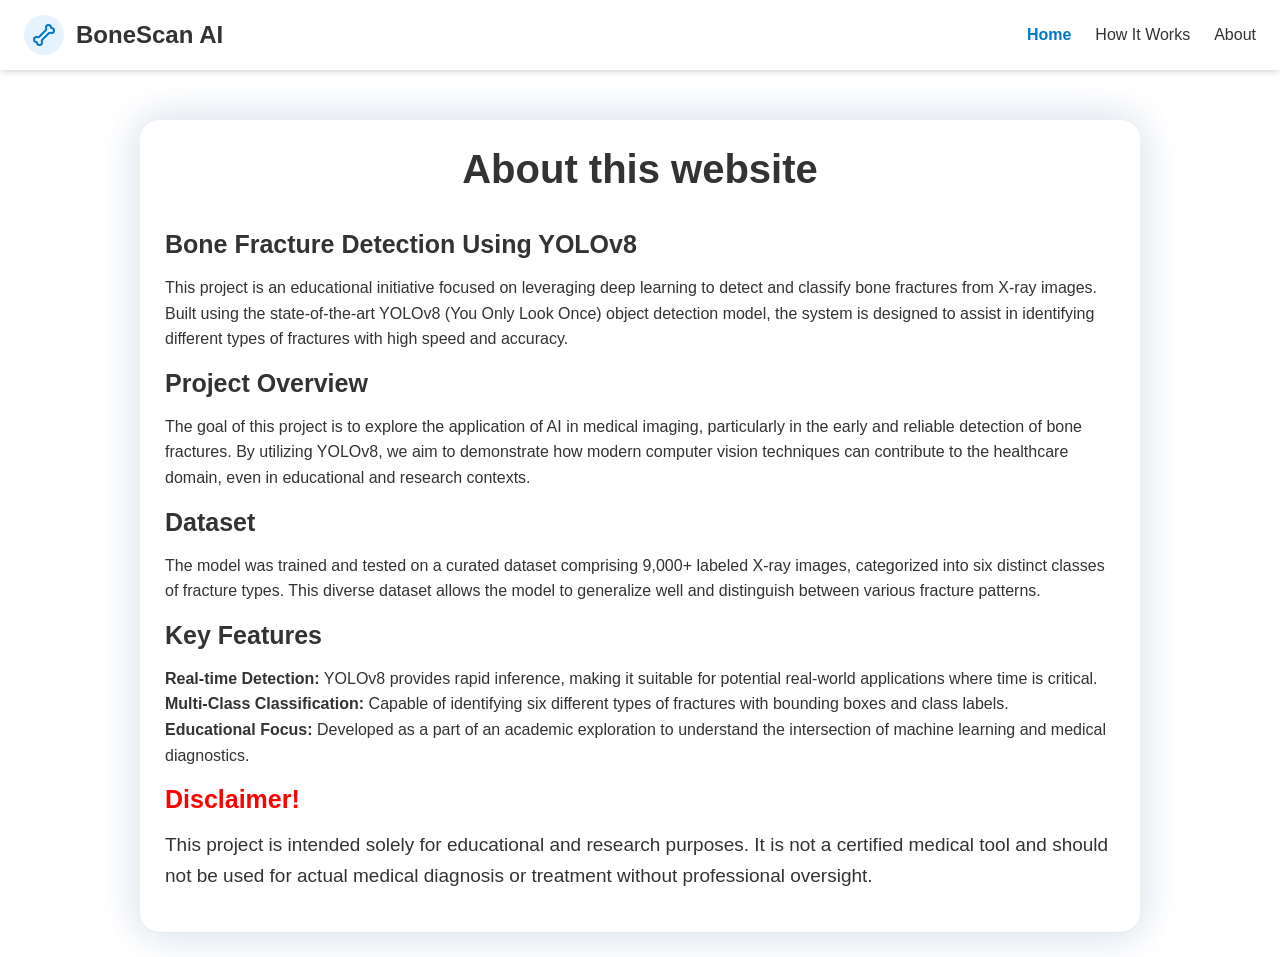
<file: frontend/about.html>
<!DOCTYPE html>
<html lang="en">
<head>
    <meta charset="UTF-8">
    <meta name="viewport" content="width=device-width, initial-scale=1.0">
    <title>About</title>
    <link rel="stylesheet" href="styles.css">
    <link rel="icon" type="image/x-icon" href="./favicon.ico" sizes="96x96" />
    
    
</head>
<body>
       <header>
        <nav>
            <div class="logo">
                <div class="logo-icon">
                    <svg xmlns="http://www.w3.org/2000/svg" width="24" height="24" viewBox="0 0 24 24" fill="none" stroke="currentColor" stroke-width="2" stroke-linecap="round" stroke-linejoin="round" class="icon"><path d="M17 10c.7-.7 1.69 0 2.5 0a2.5 2.5 0 1 0 0-5 .5.5 0 0 1-.5-.5 2.5 2.5 0 1 0-5 0c0 .81.7 1.8 0 2.5l-7 7c-.7.7-1.69 0-2.5 0a2.5 2.5 0 0 0 0 5c.28 0 .5.22.5.5a2.5 2.5 0 1 0 5 0c0-.81-.7-1.8 0-2.5Z"></path></svg>
                </div>
                <span>BoneScan AI</span>
            </div>
            <ul>
                <li><a href="./index.html" class="active">Home</a></li>
                <li><a href="./index.html#how-it-works">How It Works</a></li>
                <li><a href="./about.html">About</a></li>
            </ul>
        </nav>
    </header>
    <main class="about_main">
        <h1 class="head-about">About this website</h1>
        <div class="about_content">
            <div class="about_heading">
                <h2 class="heading1">Bone Fracture Detection Using YOLOv8</h1>
                <p class="head1-content">This project is an educational initiative focused on leveraging deep learning to detect and classify bone fractures from X-ray images. Built using the state-of-the-art YOLOv8 (You Only Look Once) object detection model, the system is designed to assist in identifying different types of fractures with high speed and accuracy.</p>
                <h2 class="heading2">Project Overview</h2>
                <p class="head2-content">The goal of this project is to explore the application of AI in medical imaging, particularly in the early and reliable detection of bone fractures. By utilizing YOLOv8, we aim to demonstrate how modern computer vision techniques can contribute to the healthcare domain, even in educational and research contexts.</p>
                <h2 class="heading3">Dataset</h2>
                <p class="head3-content">The model was trained and tested on a curated dataset comprising 9,000+ labeled X-ray images, categorized into six distinct classes of fracture types. This diverse dataset allows the model to generalize well and distinguish between various fracture patterns.</p>
                <h2 class="heading4">Key Features</h2>
                <p class="head3-content"><ul>
                    <li><strong>Real-time Detection:</strong> YOLOv8 provides rapid inference, making it suitable for potential real-world applications where time is critical.</li>
                    <li><strong>Multi-Class Classification: </strong>Capable of identifying six different types of fractures with bounding boxes and class labels.</li>
                    <li><strong>Educational Focus:</strong> Developed as a part of an academic exploration to understand the intersection of machine learning and medical diagnostics.</li>
                </ul></p>
                <h2 class="disclaimer">Disclaimer!</h2>
                <p class="head4_content">This project is intended solely for educational and research purposes. It is not a certified medical tool and should not be used for actual medical diagnosis or treatment without professional oversight.</p>
            </div>
        </div>
    </main>
    
</body>
</html>
</file>
<file: frontend/styles.css>
/* Base Styles */
:root {
    --primary: #0077cc;
    --primary-dark: #005fa3;
    --primary-light: #e6f3ff;
    --text: #333333;
    --text-light: #666666;
    --background: #ffffff;
    --background-alt: #f8fafc;
    --border: #e2e8f0;
    --success: #10b981;
    --error: #ef4444;
    --radius: 0.5rem;
    --shadow: 0 4px 6px -1px rgba(0, 0, 0, 0.1), 0 2px 4px -1px rgba(0, 0, 0, 0.06);
}

* {
    box-sizing: border-box;
    margin: 0;
    padding: 0;
}

body {
    font-family: -apple-system, BlinkMacSystemFont, "Segoe UI", Roboto, Helvetica, Arial, sans-serif;
    color: var(--text);
    line-height: 1.6;
    background-color: var(--background);
    min-height: 100vh;
    display: flex;
    flex-direction: column;
}

.container {
    width: 100%;
    max-width: 1200px;
    margin: 0 auto;
    padding: 0 1rem;
}

/* Typography */
h1, h2, h3, h4, h5, h6 {
    font-weight: 700;
    line-height: 1.2;
    margin-bottom: 1rem;
}

h1 {
    font-size: 2.5rem;
}

h2 {
    font-size: 2rem;
}

h3 {
    font-size: 1.5rem;
}

p {
    margin-bottom: 1rem;
}

a {
    color: var(--primary);
    text-decoration: none;
}

.highlight {
    color: var(--primary);
}

/* Buttons */
.btn {
    display: inline-block;
    background-color: var(--primary);
    color: white;
    border: none;
    border-radius: var(--radius);
    padding: 0.75rem 1.5rem;
    font-size: 1rem;
    font-weight: 600;
    cursor: pointer;
    transition: background-color 0.3s, transform 0.1s;
}

.btn:hover {
    background-color: var(--primary-dark);
}

.btn:active {
    transform: translateY(1px);
}

.btn-outline {
    background-color: transparent;
    color: var(--primary);
    border: 2px solid var(--primary);
}

.btn-outline:hover {
    background-color: var(--primary-light);
}

/* Header and Navigation */
header {
    background-color: var(--background);
    box-shadow: var(--shadow);
    position: sticky;
    top: 0;
    z-index: 100;
}

nav {
    display: flex;
    justify-content: space-between;
    align-items: center;
    height: 70px;
    padding: 0 1.5rem;
}

.logo {
    display: flex;
    align-items: center;
    font-weight: 700;
    font-size: 1.5rem;
}

.logo-icon {
    display: flex;
    align-items: center;
    justify-content: center;
    width: 40px;
    height: 40px;
    border-radius: 50%;
    background-color: var(--primary-light);
    margin-right: 0.75rem;
}

.icon {
    color: var(--primary);
    width: 24px;
    height: 24px;
}

nav ul {
    display: flex;
    list-style: none;
}

nav ul li {
    margin-left: 1.5rem;
}

nav ul li a {
    color: var(--text);
    font-weight: 500;
}

nav ul li a:hover {
    color: var(--primary);
}

nav ul li a.active {
    color: var(--primary);
    font-weight: 600;
}

/* Main Content */
main {
    flex: 1;
}

/* Hero Section */
.hero {
    background: linear-gradient(to bottom, var(--primary-light), var(--background));
    padding: 5rem 1rem;
    text-align: center;
}

.hero .container {
    max-width: 800px;
}

.icon-wrapper {
    display: flex;
    justify-content: center;
    align-items: center;
    width: 64px;
    height: 64px;
    border-radius: 50%;
    background-color: var(--background);
    box-shadow: var(--shadow);
    margin: 0 auto 1.5rem;
}

.hero h1 {
    margin-bottom: 1rem;
}

.hero p {
    font-size: 1.25rem;
    color: var(--text-light);
    margin-bottom: 2rem;
}

/* Upload Section */
.upload {
    padding: 5rem 1rem;
    text-align: center;
}

.upload h2 {
    margin-bottom: 3rem;
}

.upload-analysis-container {
    display: flex;
    flex-direction: column;
    align-items: center;
    justify-content: center;
    gap: 2rem;
    max-width: 1000px;
    margin: 0 auto;
}

@media (min-width: 768px) {
    .upload-analysis-container {
        flex-direction: row;
        align-items: flex-start;
    }
}

.upload-container {
    flex: 1;
    width: 100%;
    max-width: 400px;
}

.result-container {
    flex: 1;
    width: 100%;
    max-width: 400px;
}

.upload-card, .result-card {
    background: white;
    border-radius: var(--radius);
    box-shadow: var(--shadow);
    padding: 1.5rem;
    margin-bottom: 1rem;
    text-align: center;
}

.upload-card {
    border: 2px dashed var(--border);
    background-color: rgba(230, 243, 255, 0.2);
    transition: all 0.3s ease;
    cursor: pointer;
    padding: 2.5rem 1.5rem;
    display: flex;
    flex-direction: column;
    align-items: center;
    justify-content: center;
    min-height: 300px;
}

.upload-card:hover {
    border-color: var(--primary);
    background-color: rgba(230, 243, 255, 0.4);
}

.upload-card.dragging {
    border-color: var(--primary);
    background-color: rgba(230, 243, 255, 0.6);
}

.upload-card .icon {
    font-size: 48px;
    margin-bottom: 1rem;
}

.upload-title {
    font-size: 1.25rem;
    font-weight: 500;
    margin-bottom: 0.5rem;
}

.upload-subtitle {
    color: var(--text-light);
    margin-bottom: 1.5rem;
}

.analyze-btn-container {
    text-align: center;
    margin-top: 1rem;
}

#analyze-btn {
    width: 100%;
    max-width: 100%;
}

/* Result Card */
.result-card {
    text-align: left;
    min-height: 300px;
}

.result-card h3 {
    display: flex;
    justify-content: space-between;
    align-items: center;
    margin-bottom: 1.5rem;
    padding-bottom: 0.75rem;
    border-bottom: 1px solid var(--border);
}

.result-badge {
    font-size: 0.875rem;
    font-weight: 600;
    padding: 0.25rem 0.75rem;
    border-radius: 9999px;
}

.loading-badge {
    background-color: #fef3c7;
    color: #92400e;
    animation: pulse 2s infinite;
}

.success-badge {
    background-color: #d1fae5;
    color: #065f46;
}

.error-badge {
    background-color: #fee2e2;
    color: #b91c1c;
}

.placeholder-text {
    color: var(--text-light);
    text-align: center;
    padding: 2rem 0;
}

.result-highlight {
    background-color: var(--primary-light);
    border-left: 4px solid var(--primary);
    padding: 1rem;
    border-radius: 0 0.375rem 0.375rem 0;
    margin-bottom: 1rem;
}

.result-footnote {
    font-size: 0.875rem;
    color: var(--text-light);
    margin-top: 1rem;
}

/* Progress Bar */
.progress-bar {
    width: 100%;
    height: 0.5rem;
    background-color: #e2e8f0;
    border-radius: 9999px;
    margin-bottom: 0.5rem;
    overflow: hidden;
}

.progress-fill {
    height: 100%;
    background-color: var(--primary);
    border-radius: 9999px;
    width: 0%;
    transition: width 0.3s ease;
}

.progress-text {
    display: flex;
    justify-content: space-between;
    font-size: 0.875rem;
    color: var(--text-light);
}

/* Features Section */
.features {
    padding: 5rem 1rem;
    background-color: var(--background-alt);
    text-align: center;
}

.features h2 {
    margin-bottom: 3rem;
}

.features-grid {
    display: grid;
    grid-template-columns: 1fr;
    gap: 2rem;
    margin: 0 auto;
    max-width: 1200px;
}

@media (min-width: 768px) {
    .features-grid {
        grid-template-columns: repeat(3, 1fr);
    }
}

.feature-card {
    background: white;
    border-radius: var(--radius);
    box-shadow: var(--shadow);
    padding: 1.5rem;
}

.feature-icon {
    display: flex;
    align-items: center;
    justify-content: center;
    width: 64px;
    height: 64px;
    border-radius: 50%;
    background-color: var(--primary-light);
    color: var(--primary);
    font-size: 1.5rem;
    font-weight: 700;
    margin: 0 auto 1rem;
}

.feature-card h3 {
    margin-bottom: 0.75rem;
}

.feature-card p {
    color: var(--text-light);
}

/* Footer */
footer {
    background-color: var(--background);
    border-top: 1px solid var(--border);
    padding: 2rem 1rem;
}

footer .container {
    display: flex;
    flex-direction: column;
    align-items: center;
    justify-content: center;
}

@media (min-width: 768px) {
    footer .container {
        flex-direction: row;
        justify-content: space-between;
    }
}

footer p {
    margin-bottom: 1rem;
}

@media (min-width: 768px) {
    footer p {
        margin-bottom: 0;
    }
}

.footer-links {
    display: flex;
    gap: 1rem;
}

.footer-links a {
    color: var(--text-light);
}

.footer-links a:hover {
    color: var(--primary);
}

/* Toast Notification */
.toast {
    position: fixed;
    bottom: 1rem;
    right: 1rem;
    background-color: white;
    border-radius: var(--radius);
    box-shadow: 0 10px 15px -3px rgba(0, 0, 0, 0.1), 0 4px 6px -2px rgba(0, 0, 0, 0.05);
    padding: 1rem 1.5rem;
    min-width: 300px;
    max-width: 100%;
    z-index: 1000;
    transform: translateY(100px);
    opacity: 0;
    transition: transform 0.3s ease-out, opacity 0.3s ease-out;
}

.toast.show {
    transform: translateY(0);
    opacity: 1;
}

.toast-content {
    display: flex;
    flex-direction: column;
}

.toast-title {
    font-weight: 600;
    margin-bottom: 0.25rem;
}

.toast-message {
    font-size: 0.875rem;
    color: var(--text-light);
}

/* Animations */
@keyframes pulse {
    0% { opacity: 1; }
    50% { opacity: 0.5; }
    100% { opacity: 1; }
}
/* Blur background */
body.blurred #main-content {
    filter: blur(6px);
    transition: filter 0.3s ease;
}

/* Hidden modal by default */
#image-modal.hidden {
    display: none;
}

/* Visible modal */
#image-modal {
    position: fixed;
    top: 0;
    left: 0;
    width: 100vw;
    height: 100vh;
    background-color: rgba(0, 0, 0, 0.7);
    display: flex;
    align-items: center;
    justify-content: center;
    z-index: 9999;
}

/* Zoomed image style */
#image-modal img {
    max-width: 90%;
    max-height: 90%;
    border-radius: 12px;
    box-shadow: 0 0 25px rgba(0, 0, 0, 0.6);
    cursor: zoom-out;
    transition: transform 0.3s ease;
}


/* about page styles */
.about_main{
    max-width: 1000px;
    margin : 50px auto;
    
    display: flex;
    flex-direction: column;
    justify-content: space-between;
    align-items: center;
    margin-bottom: 1.5rem;
    padding-bottom: 0.75rem;
    border-bottom: 1px solid var(--border);
    padding: 25px;
    box-shadow: 3px 3px 40px var(--border),-3px -3px 40px var(--border);
    border-radius: 20px;
}
.about_content{
    margin-top: 20px;
}

li{
    list-style-type: none;
}
.disclaimer{
    color: red;
}
.head4_content {
    font-size: 19px;
    font-weight: 500;
}
.about_heading h2{
    font-size: 25px;

}
</file>
